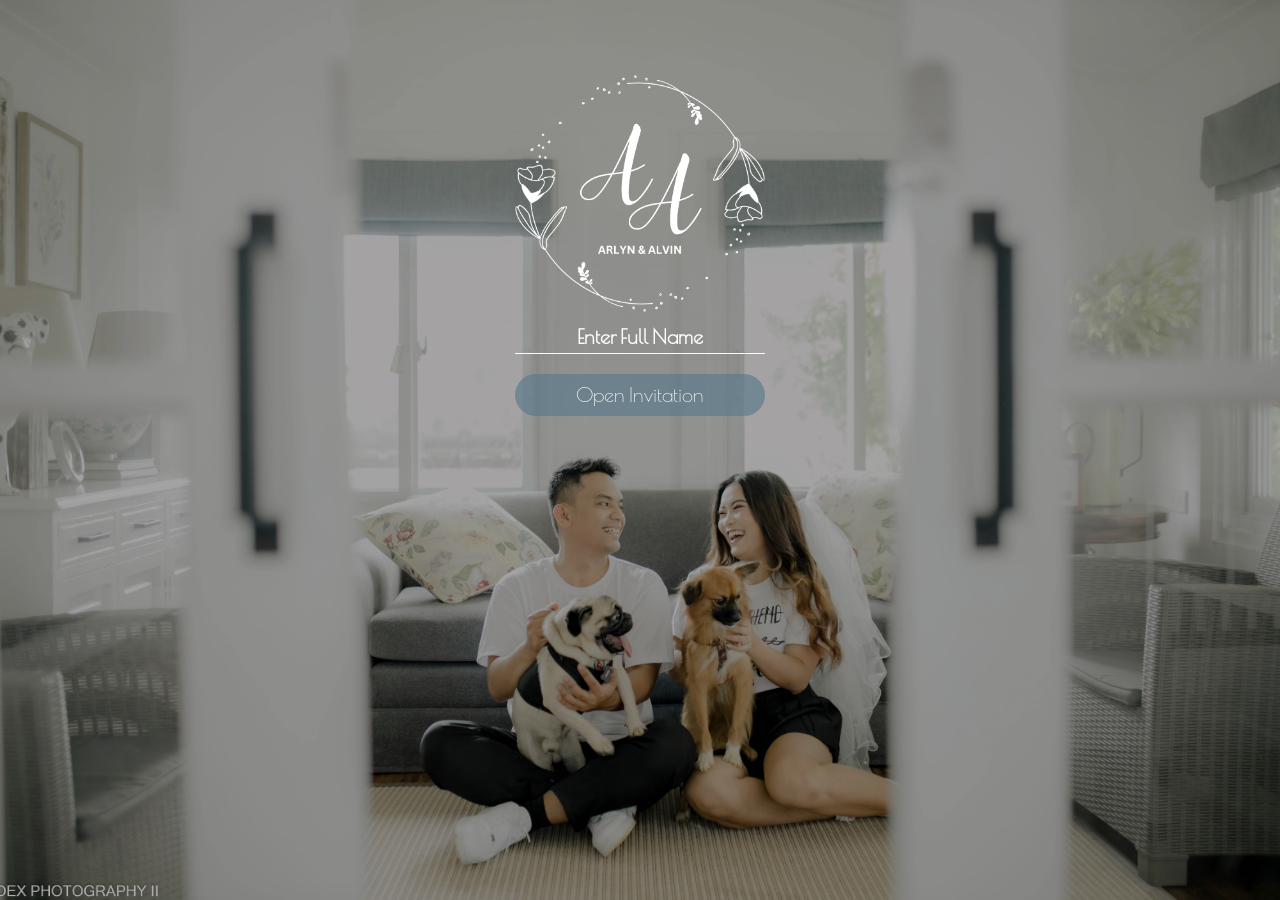
<file: index.html>
<!DOCTYPE html>
<html lang="en">
  <head>
    <meta charset="UTF-8" />
    <meta name="viewport" content="width=device-width, initial-scale=1.0" />
    <title>The Wedding</title>
    <link rel="stylesheet" href="./css/style.css" />
    <link rel="preconnect" href="https://fonts.googleapis.com" />
    <link rel="preconnect" href="https://fonts.gstatic.com" crossorigin />
    <link rel="icon" href="./resources/images/favicon.png" type="image/png" />
    <link
      href="https://fonts.googleapis.com/css2?family=Alex+Brush&family=Great+Vibes&family=Poiret+One&display=swap"
      rel="stylesheet"
    />
  </head>
  <body class="welcome__body">
    <main class="welcome">
      <div class="welcome__container">
        <div class="welcome__card">
          <img
            class="welcome__photo"
            src="./resources/images/aa-logo-white.png"
            alt="Wedding Logo"
          />
          <form>
            <label for="first-name"></label>
            <input type="text" id="name" placeholder="Enter Full Name" />
            <input id="openInvitation" type="button" value="Open Invitation" />
          </form>
        </div>
      </div>
    </main>
    <script src="./script.js"></script>
  </body>
</html>
</file>
<file: css/style.css>
*,
*::before,
*::after {
  padding: 0;
  margin: 0;
  box-sizing: border-box;
  line-height: 1.6;
}

.devider {
  margin: 0 auto;
  width: 150px;
  height: 3px;
  background-color: white;
  border-radius: 5px;
}
/* https://colorhunt.co/palette/f7fbfcd6e6f2b9d7ea769fcd */
:root {
  --primary-color: #57788b;
  --secondary-color: #f7fbfc;
  --background-color: #b9d7ea;
}

html {
  scroll-behavior: smooth;
}
body {
  font-family: "Josefin Sans", sans-serif;
  font-size: 18px;
  font-style: normal;
  font-weight: 600;
  /* background: url("../resources/images/") no-repeat center center fixed;
  background-size: cover; */
}

a {
  text-decoration: none;
}

a:visited {
  text-decoration: none;
}

li {
  list-style: none;
}

.container {
  width: 90%; /* Flexible width for small screens */
  max-width: 90%;
  margin: 0 auto;
}

.fa-brands {
  cursor: pointer;
}

.fa-brands:hover {
  color: rgba(28, 94, 192, 0.5);
}

/* INDEX.HTML */

.welcome__container {
  height: 100vh;
  background: url("../resources/images/welcomephoto.jpg") no-repeat center
    center fixed;
  background-size: cover;
  position: relative;
  display: flex;
  justify-content: center;
}

.welcome__container::before {
  content: "";
  top: 0;
  left: 0;
  height: 100%;
  width: 100%;
  position: absolute;
  background-color: rgba(0, 0, 0, 0.3);
}

.welcome__card {
  padding-top: 75px;
  align-items: center;
  text-align: center;
  position: relative;
}

.welcome__photo {
  width: 250px;
}

input[type="text"] {
  width: 100%;
  color: white;
  border: none;
  border-bottom: 1px var(--secondary-color) solid;
  text-align: center;
  background-color: rgba(0, 0, 0, 0);
  font-size: 20px;
  font-family: "Poiret One", sans-serif;
  font-weight: bold;
  display: list-item;
  margin-bottom: 20px;
}

input[type="text"]:focus {
  outline: none;
}

input[type="text"]::placeholder {
  color: white;
}

input[type="button"] {
  width: 100%;
  font-family: "Poiret One", sans-serif;
  color: white;
  background-color: #57788b9d;
  padding: 5px;
  border: none;
  border-radius: 25px;
  font-size: 20px;
  cursor: pointer;
}

input[type="button"]:hover {
  opacity: 0.7;
}

.welcome__body {
  overflow: hidden;
}

/* HOME.HTML */
.home__body {
  overflow-x: hidden;
}
/* navigation */
.navigation {
  width: 100vw;
  position: fixed;
  top: 0;
  z-index: 1001;
}

.navigation__logo img,
.navigation__logo a {
  width: 100%;
}

.navigation__logo {
  width: 60px;
  transition: width 1s ease-in-out;
}
.navigation__logo.left-active {
  width: 100px;
}

.navigation__desktop-social-items i,
.navigation__mobile-social-items i {
  font-size: 32px;
}

.navigation__desktop-menu-items li {
  padding-top: 5px;
  padding-right: 10px;
  padding-left: 10px;
}

.navigation__desktop-menu-items li:nth-of-type(8) {
  background-color: #2c3a74;
  cursor: pointer;
  border-radius: 20px;
  box-shadow: 0 4px 6px rgba(0, 0, 0, 0.4);
  transition: box-shadow 0.3s ease;
}

.navigation__desktop-menu-items li:nth-of-type(8) a {
  color: white;
  cursor: pointer;
}

/* .navigation__desktop-menu-items li:nth-of-type(8) a:hover {
  color: rgb(5, 28, 44);
  background-color: rgba(0, 0, 0, 0);
} */

.navigation__desktop-menu-items li:nth-of-type(8):hover {
  color: rgb(5, 28, 44);
  background-color: rgba(28, 94, 192, 0.5);
  box-shadow: 0 4px 6px rgba(0, 0, 0, 0.2);
}

.navigation__desktop-menu-items a {
  font-size: 18px;
  color: rgb(5, 28, 44);
}
.navigation__desktop-menu-items a:hover {
  color: rgba(28, 94, 192, 0.5);
}

.navigation__mobile-social-items i,
.navigation__desktop-social-items i {
  margin: 2px;
  position: relative;
}
.navigation__mobile-social-items a,
.navigation__desktop-social-items a {
  position: absolute;
  top: 0;
  left: 0;
  width: 100%;
  height: 100%;
}

.fa-facebook.alvin {
  color: #1877f2;
}
.fa-facebook.arlyn {
  color: #eb4891;
}

.navigation__flex {
  padding-top: 10px;
  display: flex;
  justify-content: space-between;
  align-items: center;
  padding: 0 20px;
  transition: justify-content 1s ease-in-out;
}

.navigation__flex.active {
  background-color: rgba(185, 215, 234, 0.9) !important;
}

.navigation__flex.background-active {
  background-color: rgba(185, 215, 234, 0.9);
}
.navigation__flex.left-active {
  display: flex;
  flex-direction: column;
  justify-content: left;
  align-items: start;
  height: 100vh;
}
.navigation__desktop-menu {
  height: 100%;
  display: flex;
  gap: 20px;
  transition: all 1s ease-in-out;
}
.navigation__desktop-menu.left-active {
  margin-top: 20px;
  display: flex;
  flex-direction: column;
  justify-content: space-between;
  gap: 20px;
}

.navigation__desktop-menu-items {
  display: flex;
  justify-content: space-between;
  align-items: center;
  gap: 20px;
  transition: all 1s ease-in-out;
}

.navigation__desktop-menu-items.left-active {
  display: flex;
  flex-direction: column;
  align-items: start;
  gap: 20px;
}

.navigation__desktop-social-items {
  display: flex;
  transition: all 1s ease-in-out;
}
.navigation__desktop-social-items.left-active {
  display: flex;
  flex-direction: column;
}

/* mobile nav */
.navigation__mobile-toggle i {
  font-size: 40px;
  cursor: pointer;
}

/* hero */
.home__body {
  background: url("../resources/images/homebackground.jpg") no-repeat center
    center fixed;
  background-size: cover;
}
.hero {
  width: 100vw;
  height: 100%;
}

.hero__info-container {
  max-width: 500px;
  margin: 0 auto;
}

.hero__container h1 {
  text-align: center;
  font-family: "Alex Brush", sans-serif;
  margin-top: 50px;
  font-size: 150px;
  font-weight: 550;
  line-height: 1;
}
.hero__arlyn {
  display: inline-block;
  transform: translateX(-400%);
  animation: slideInArlyn 1.5s ease-out forwards;
}
.hero__and {
  display: inline-block;
  font-size: 100px;
  animation: andScale 1.5s ease forwards;
}
.hero__alvin {
  display: inline-block;
  transform: translateX(400%);
  animation: slideInAlvin 1.5s ease-out forwards;
}

@keyframes slideInAlvin {
  from {
    transform: translateX(400%);
  }
  to {
    transform: translateX(0);
  }
}
@keyframes andScale {
  from {
    transform: scale(0.1);
    opacity: 0;
  }
  to {
    transform: scale(1);
    opacity: 1;
  }
}
@keyframes slideInArlyn {
  from {
    transform: translateX(-400%);
  }
  to {
    transform: translateX(0);
  }
}

.hero__info-container p {
  font-family: "Josefin Sans", sans-serif;
  font-size: 24px;
  font-style: normal;
  font-weight: 600;
}

.hero__info-container p:nth-of-type(2) {
  font-size: 20px;
  color: white;
  text-shadow: -1px -1px 0 black, 1px -1px 0 black, -1px 1px 0 black,
    1px 1px 0 black;
}

.hero__info-container {
  display: flex;
  flex-direction: column;
  align-items: center;
  justify-content: center;
}

.hero__info-date {
  border-bottom: 2px solid white;
}

.hero__info-container p:nth-of-type(3) {
  margin-top: 10px;
}

/* Mobile navigation */
.navigation__mobile-container {
  flex-direction: column;
  align-items: center;
  justify-content: center;
  gap: 100px;
  background-color: rgba(185, 215, 234, 0.9);
  opacity: 0;
  visibility: hidden;
  transform: translateY(-500%);
  transition: transform 0.5s ease-in-out, opacity 0.5s ease-in-out;
  display: none;
}

.navigation__mobile-container.active {
  display: flex;
  opacity: 1;
  visibility: visible;
  transform: translateY(0%);
}

.navigation__mobile-menu-items {
  display: flex;
  flex-direction: column;
  align-items: center;
  justify-content: center;
  gap: 30px;
}
.navigation__mobile-menu-items a {
  color: rgb(5, 28, 44);
  font-size: 18px;
}

.navigation__mobile-menu-items li {
  padding-top: 5px;
  padding-right: 10px;
  padding-left: 10px;
}

.navigation__mobile-menu-items li:nth-of-type(8) {
  background-color: #2c3a74;
  cursor: pointer;
  border-radius: 20px;
  box-shadow: 0 4px 6px rgba(0, 0, 0, 0.4);
  transition: box-shadow 0.3s ease;
}

.navigation__mobile-menu-items li:nth-of-type(8) a {
  color: white;
  cursor: pointer;
}

/* .navigation__desktop-menu-items li:nth-of-type(8) a:hover {
  color: rgb(5, 28, 44);
  background-color: rgba(0, 0, 0, 0);
} */

.navigation__mobile-menu-items li:nth-of-type(8):hover {
  color: rgb(5, 28, 44);
  background-color: rgba(28, 94, 192, 0.5);
  box-shadow: 0 4px 6px rgba(0, 0, 0, 0.2);
  transition: box-shadow 0.3s ease;
}

.navigation__mobile-menu-items a {
  font-size: 18px;
  color: rgb(5, 28, 44);
}
.navigation__mobile-menu-items a:hover {
  color: rgba(28, 94, 192, 0.5);
}

/* Wedding and Reception venue */
.wedding-info {
  margin: 100px 0;
  display: flex;
  align-items: center;
  justify-content: center;
}
.wedding-info__flex {
  display: flex;
  align-items: center;
  justify-content: center;
}
.wedding-info__flex--1 {
  text-align: center;
  align-items: center;
  border-right: 3px solid black;
  width: 500px;
}
.wedding-info__flex--2 {
  text-align: center;
  align-items: center;
  width: 500px;
}

.wedding-info__flex--1 h2,
.wedding-info__flex--2 h2 {
  font-family: "stella wilson", sans-serif;
  font-style: italic;
  font-weight: 400;
  font-size: 60px;
  color: white;
  text-shadow: -1px -1px 0 black, 1px -1px 0 black, -1px 1px 0 black,
    1px 1px 0 black;
}
.wedding-info__flex--1 p,
.wedding-info__flex--2 p {
  font-weight: 400;
  font-size: 25px;
  color: white;
  text-shadow: -1px -1px 0 black, 1px -1px 0 black, -1px 1px 0 black,
    1px 1px 0 black;
  line-height: normal;
}

.wedding-info__flex--1 p:nth-of-type(2),
.wedding-info__flex--2 p:nth-of-type(2) {
  font-style: italic;
  font-weight: 350;
  font-size: 20px;
}

/* Video Preview */
.video-preview {
  width: 100vw;
}

.video-preview__video-wrapper {
  text-align: center;
  margin: 0 auto;
  width: 40vw;
  height: 100%;
  position: relative;
}

.video-preview__video-wrapper img {
  width: 100%;
  border-radius: 10px;
  box-shadow: 0 4px 8px rgba(0, 0, 0, 1);
}

.video-preview__video-play-button {
  position: absolute;
  top: 50%;
  left: 50%;
  transform: translateX(-50%) translateY(-50%);
  z-index: 777;
  display: block;
  box-sizing: content-box;
  width: 2rem;
  height: 2.75rem;
  border-radius: 50%;
  cursor: pointer;
  padding: 1.25rem 1.25rem 1.25rem 1.75rem;
}

.video-preview__video-play-button::after {
  content: "";
  position: absolute;
  top: 50%;
  left: 50%;
  transform: translateX(-50%) translateY(-50%);
  z-index: 1;
  background-color: #00c9db;
  width: 4.375rem;
  height: 4.375rem;
  border-radius: 50%;
  display: block;
  transition: all 200ms;
}

.video-preview__video-play-button span {
  position: relative;
  display: block;
  z-index: 3;
  top: 0.375rem;
  left: 0.25rem;
  width: 0;
  height: 0;
  border-left: 1.625rem solid white;
  border-top: 1rem solid transparent;
  border-bottom: 1rem solid transparent;
}

.video-preview__video-play-button::before {
  content: "";
  position: absolute;
  top: 50%;
  left: 50%;
  z-index: 0;
  display: block;
  width: 4.75rem;
  height: 4.75rem;
  background-color: #00c9db;
  border-radius: 50%;
  transform: translateX(-50%) translateY(-50%);
  animation: pulse-border 1500ms ease-out infinite;
}

/* Dress code info */
.dress-code {
  margin: 0 auto;
}

.dress-code__container {
  text-align: center;
}
.dress-code__container h2 {
  padding-top: 60px;
  text-align: center;
  color: white;
  text-shadow: -1px -1px 0 black, 1px -1px 0 black, -1px 1px 0 black,
    1px 1px 0 black;
  font-size: 40px;
}
.dress-code__photo-info-flex {
  display: flex;
  gap: 2rem;
}
.dress-code__image-wrapper img {
  width: 250px;
}
.dress-code__image-wrapper {
  display: flex;
  align-items: center;
  justify-content: end;
  text-align: end;
  flex: 1;
}
.dress-code__info-wrapper {
  text-align: start;
  flex: 1;
}

.dress-code__info-wrapper h3 {
  line-height: 0.8;
  font-family: "stella wilson", sans-serif;
  font-style: italic;
  font-weight: 400;
  font-size: 45px !important;
  color: white;
  text-shadow: -1px -1px 0 black, 1px -1px 0 black, -1px 1px 0 black,
    1px 1px 0 black;
}

.dress-code__info-wrapper p:first-of-type {
  margin-bottom: 1rem;
}
.dress-code__info-wrapper h4:nth-of-type(2) {
  margin-bottom: 3rem;
}
.dress-code__info-wrapper h4,
.dress-code__info-wrapper p {
  font-weight: 400;
  font-size: 20px;
  color: white;
  text-shadow: -1px -1px 0 black, 1px -1px 0 black, -1px 1px 0 black,
    1px 1px 0 black;
}
.dress-code__container h3 {
  margin-top: 20px;
  font-weight: 400;
  font-size: 25px;
  color: white;
  text-shadow: -1px -1px 0 black, 1px -1px 0 black, -1px 1px 0 black,
    1px 1px 0 black;
}
.dress-code__color-container {
  display: flex;
  justify-content: center;
  align-items: center;
  gap: 2rem;
}
.dress-code_color {
  height: 75px;
  width: 75px;
  border-radius: 50%;
  box-shadow: 0 4px 8px rgba(0, 0, 0, 1);
  opacity: 0;
  transform: translateX(-10px);
}

.color1 {
  background-color: #000080;
}

.color2 {
  background-color: #2c3a74;
}

.color3 {
  background-color: #56678b;
}
.color4 {
  background-color: #8a9db1;
}
.color5 {
  background-color: #bfc5cc;
}
.color6 {
  background-color: #c0c0c0;
}

.dress-code_color.animate {
  animation: slideInColor 0.6s ease forwards;
}

.color1.animate {
  animation-delay: 0s;
}
.color2.animate {
  animation-delay: 0.1s;
}
.color3.animate {
  animation-delay: 0.2s;
}
.color4.animate {
  animation-delay: 0.3s;
}
.color5.animate {
  animation-delay: 0.4s;
}
.color6.animate {
  animation-delay: 0.5s;
}

@keyframes slideInColor {
  to {
    opacity: 1;
    transform: translateX(0);
  }
}
/* Entourage */
.entourage__container h2 {
  padding-top: 75px;
  text-align: center;
  color: white;
  text-shadow: -1px -1px 0 black, 1px -1px 0 black, -1px 1px 0 black,
    1px 1px 0 black;
  font-size: 40px;
}
.entourage__container {
  max-width: 100%;
  /* text-align: center; */
}

.entourage__flex {
  display: flex;
}
.entourage__img {
  flex: 1;
}
.img-1 {
  text-align: right;
}

.entourage__img img {
  max-width: 100%;
  height: 700px; /* or any fixed height */
  object-fit: contain;
  transition: scale 1s ease-in-out;
}
.entourage__img img:hover {
  scale: 1.05;
}

/* Gift Guide */
.gift-guide__container {
  margin-bottom: 100px;
}
.gift-guide__container h2 {
  padding-top: 100px;
  text-align: center;
  color: white;
  text-shadow: -1px -1px 0 black, 1px -1px 0 black, -1px 1px 0 black,
    1px 1px 0 black;
  font-size: 40px;
}

.gift-guide__flex {
  display: flex;
  flex-direction: column;
  justify-content: center;
  align-items: center;
}
.gift-guide__gift-image {
  width: 100px;
}

.gift-guide__gift-qr {
  width: 350px;
  height: 500px;
  border-radius: 20px;
  position: relative;
}

.gift-guide__flex p {
  text-align: center;
  width: 1100px;
  max-width: 90vw;
}
.gift-guide__gift-image img,
.gift-guide__gift-qr img {
  width: 100%;
}
.gift-guide__gift-qr img {
  position: absolute;
  top: 50%;
  left: 50%;
  transform: translate(-50%, -50%);
  max-width: 100%;
  max-height: 100%;
  margin-top: 40px;
}

.gift-guide__gift-image img {
  margin-top: 20px;
}

.gift-guide__flex p {
  margin-top: 20px;
  font-weight: 400;
  font-size: 25px;
  color: white;
  text-shadow: -1px -1px 0 black, 1px -1px 0 black, -1px 1px 0 black,
    1px 1px 0 black;
}

/* RSVP */
.rsvp {
  display: flex;
  justify-content: center;
  align-items: center;
  width: 100vw;
  height: 100vh;
  background: url("../resources/images/homebackground.jpg") no-repeat center
    center;
  background-size: cover;
  background-attachment: scroll;
  position: fixed;
  top: 0;
  left: 0;
  z-index: 1000;
  opacity: 0;
  transform: scale(0.8);
  pointer-events: none;
  transition: opacity 0.4s ease, transform 0.4s ease;
}

.rsvp.active {
  opacity: 1;
  transform: scale(1);
  pointer-events: auto;
}

.rsvp::before {
  content: "";
  top: 0;
  left: 0;
  width: 100%;
  height: 100vh;
  background-color: rgba(0, 0, 0, 0.5);
  position: absolute;
}

.rsvp__card {
  padding: 0 50px;
  display: flex;
  flex-direction: column;
  justify-content: center;
  align-items: center;
  max-width: 400px;
  height: 350px;
  background-color: white;
  border-radius: 10px;
  gap: 20px;
  position: relative;
}
.rsvp__card p:nth-of-type(1) {
  position: absolute;
  top: 0;
  right: 20px;
  font-size: 40px;
  font-weight: 300;
  cursor: pointer;
}
.rsvp__card button {
  font-family: inherit;
  font-size: 20px;
  padding: 0 20px;
  color: white;
  background-color: #2c3a74;
  cursor: pointer;
  border-radius: 18px;
  box-shadow: 0 4px 6px rgba(0, 0, 0, 0.3);
  transition: all 0.3s ease;
  border: none;
  padding-top: 3px;
}

.rsvp__card button:hover {
  color: rgb(5, 28, 44);
  background-color: rgba(28, 94, 192, 0.5);
  box-shadow: 0 4px 6px rgba(0, 0, 0, 0.2);
  padding: 0 20px;
  padding-top: 10px;
  padding-bottom: 7px;
}

#guest {
  position: absolute;
  left: -9999px;
}

/* VENUE */
.venue {
  display: flex;
  justify-content: center;
  align-items: center;
  width: 100vw;
  height: 100vh;
  background: url("../resources/images/homebackground.jpg") no-repeat center
    center;
  background-size: cover;
  background-attachment: scroll;
  position: fixed;
  top: 0;
  left: 0;
  z-index: 1000;
  opacity: 0;
  transform: scale(0.8);
  pointer-events: none;
  transition: opacity 0.4s ease, transform 0.4s ease;
}

.venue.active {
  opacity: 1;
  transform: scale(1);
  pointer-events: auto;
}

.venue::before {
  content: "";
  top: 0;
  left: 0;
  width: 100%;
  height: 100vh;
  background-color: rgba(0, 0, 0, 0.5);
  position: absolute;
}

.venue__card {
  padding-top: 3px;
  max-width: 1100px;
  position: relative;
  background-color: white;
  border-top-left-radius: 3px;
  border-top-right-radius: 3px;
  padding-left: 3px;
}

.value__inner-circle {
  width: 10px;
  height: 10px;
  border-radius: 50%;
  border-style: solid;
  border-width: 3px;
  border-color: black;
  background-color: white;
  z-index: 1;
  position: absolute;
}

.value__inner-circle1 {
  top: 330px;
  width: 10px;
  height: 10px;
  border-radius: 50%;
  border-style: solid;
  border-width: 3px;
  border-color: black;
  background-color: white;
  z-index: 1;
  position: absolute;
}

.value__inner-circle2 {
  bottom: 0px;
  width: 10px;
  height: 20px;
  background-color: white;
  z-index: 1;
  position: absolute;
}

.value__information-1 {
  display: flex;
  align-items: center;
  margin-left: 3px;
  border-left: 4px solid black;
  padding-bottom: 30px;
}

.value__information-2 {
  display: flex;
  align-items: center;
  margin-left: 3px;
  border-left: 4px solid black;
}

.value__info-container {
  padding-left: 20px;
  /* flex: 1; */
}
/* .value__map-container{
  flex: 1;
} */
.value__map-container {
  width: 600px;
  height: 300px;
  overflow: hidden;
  position: relative;
}
.value__map-container-1 {
  width: 600px;
  height: 300px;
  overflow: hidden;
  position: relative;
  margin-bottom: 20px;
}

.value__map-container iframe,
.value__map-container-1 iframe {
  padding: 10px;
  width: 100%;
  height: 100%;
}

.venue__card-1 {
  padding-top: 3px;
  max-width: 1100px;
  position: relative;
  background-color: white;
  border-bottom-left-radius: 3px;
  border-bottom-right-radius: 3px;
  padding-left: 3px;
}

.value__info-container h3 {
  font-family: "stella wilson", sans-serif;
  font-size: 50px;
}

.venue__close-button {
  position: absolute;
  top: -20px;
  right: 20px;
  font-size: 60px;
  font-weight: 300;
  cursor: pointer;
  z-index: 200;
  color: white;
  color: white;
  transition: transform 0.2s ease, color 0.2s ease;
  user-select: none;
}

.venue__close-button:hover {
  color: #ff6b6b; /* soft red/pink for clear interaction */
  transform: scale(1.2);
}

/* GALLERY */
.gallery {
  display: flex;
  justify-content: center;
  align-items: center;
  width: 100vw;
  /* height: 100%; */
  height: 0px;
  overflow: hidden;
  background: url("../resources/images/homebackground.jpg") no-repeat center
    center;
  background-size: cover;
  background-attachment: scroll;
  z-index: 1000;
  opacity: 1;
  transform: scale(0.6);
  pointer-events: none;
  transition: all 0.4s ease;
  position: relative;
  left: -2000px;
}

.gallery::before {
  content: "";
  top: 0;
  left: 0;
  width: 100%;
  height: 100%;
  background-color: rgba(0, 0, 0, 0.5);
  position: absolute;
}
.gallery__container {
  margin-bottom: 20px;
}

.gallery.active {
  left: 0;
  height: 100%;
  overflow: auto;
  pointer-events: auto;
  opacity: 1;
  transform: scale(1);
}

.main.deactivated {
  display: none;
}

.gallery-button:hover {
  cursor: pointer;
}
.gallery__container {
  margin-top: 70px;
  width: 1100px;
  position: relative;
}

.gallery__grid {
  display: grid;
  grid-template-columns: repeat(3, 1fr);
  gap: 10px;
}

.gallery__grid img {
  width: 100%;
  height: 100%;
  object-fit: cover;
  border-radius: 10px;
}

.gallery__image-container {
  contain: content;
}

.gallery__close-button {
  font-size: 60px;
  font-weight: 300;
}

.gallery__close-div {
  display: flex;
  justify-content: end;
}
.gallery__close-button {
  text-align: end;
  font-size: 50px;
  max-height: 70px;
  font-weight: 300;
  cursor: pointer;
  z-index: 200;
  color: white;
  transition: transform 0.2s ease, color 0.2s ease;
  user-select: none;
}

.gallery__close-button:hover {
  color: #ff6b6b; /* soft red/pink for clear interaction */
}

.image-container-1 {
  grid-column: span 2;
}

.image-container-3 {
  grid-row: span 2;
}

.image-container-5 {
  grid-row: span 2;
}

.image-container-8 {
  grid-row: span 2;
  grid-column: span 2;
}

.image-container-10 {
  grid-row: span 2;
  grid-column: span 3;
}

.image-container-11 {
  grid-row: span 3;
  grid-column: span 2;
}

.image-container-18 {
  grid-column: span 3;
}

@keyframes pulse-border {
  0% {
    transform: translateX(-50%) translateY(-50%) scale(1);
    opacity: 1;
  }
  100% {
    transform: translateX(-50%) translateY(-50%) scale(1.5);
    opacity: 0;
  }
}

.modal {
  display: none;
  position: fixed;
  top: 0;
  left: 0;
  z-index: 9999999;
  width: 100%;
  height: 100%;
  overflow: auto;
  background-color: rgba(0, 0, 0, 0.5);
}

.modal__content {
  background-color: rgba(0, 0, 0, 0.5);
  margin: 10% auto;
  padding: 20px;
  border: 1px solid #888;
  border-radius: 10px;
  max-width: 600px;
  position: relative;
}

.modal__close-button {
  color: white;
  position: absolute;
  top: 0.1px;
  right: 20px;
  font-size: 40px;
  font-weight: 300;
  cursor: pointer;
  z-index: 9999;
}

/* MEDIA QUERY */
@media (max-width: 768px) {
  /* INDEX.HTML */
  .welcome__photo {
    width: 200px;
  }

  .welcome__card {
    padding-top: 25px;
  }

  /* HOME.HTML */
  .navigation__desktop-menu {
    flex-direction: row !important;
  }

  .navigation__desktop-menu-items {
    flex-direction: row !important;
  }

  .navigation__desktop-social-items {
    flex-direction: row !important;
  }
  .navigation__desktop-menu-items,
  .navigation__desktop-social-items {
    display: none !important;
  }
  .navigation__flex {
    flex-direction: row !important;
    justify-content: space-between !important;
    align-items: center !important;
    height: 60px !important;
    width: 100vw !important;
    background-color: rgba(0, 0, 0, 0) !important;
    transition: background-color 0.6s ease-in-out;
  }
  .navigation__logo {
    width: 60px !important;
  }

  /* HERO */
  .home__body {
    background: none;
  }

  .home__body::before {
    content: "";
    position: fixed;
    top: 0;
    left: 0;
    width: 100%;
    height: 100vh;
    background: url("../resources/images/homebackgroundmobile.png") no-repeat
      center center;
    background-size: cover;
    background-attachment: scroll;
    z-index: -1;
  }

  .hero__container h1 {
    font-size: 100px;
  }

  .hero__container h1 span {
    font-size: 75px;
  }

  .hero__info-container p:nth-of-type(1) {
    font-family: "Josefin Sans", sans-serif;
    font-size: 25px;
    font-style: normal;
    font-weight: 600;
  }
  .hero__info-container p:nth-of-type(2) {
    font-size: 16px;
  }
  .hero__info-container p:nth-of-type(3) {
    margin-top: 30px;
    font-size: 16px;
  }
  .video-preview__video-wrapper {
    width: 90%;
  }
  /* .video-preview__video-button,
  .video-preview__video-play-button,
  .video-preview__video-play-button span{
    cursor: pointer;
  } */
  .wedding-info__flex--1 h2,
  .wedding-info__flex--2 h2 {
    font-size: 45px;
  }
  .wedding-info__flex--1 p,
  .wedding-info__flex--2 p {
    font-weight: 400;
    font-size: 1.2rem;
    color: white;
    text-shadow: -1px -1px 0 black, 1px -1px 0 black, -1px 1px 0 black,
      1px 1px 0 black;
  }

  .wedding-info__flex--1 p:nth-of-type(2),
  .wedding-info__flex--2 p:nth-of-type(2) {
    font-style: italic;
    font-weight: 350;
    font-size: 1rem;
  }

  .wedding-info__flex--1 {
    border-right: none;
  }

  .wedding-info__flex--1 {
    padding-bottom: 25px;
  }

  .wedding-info__flex {
    flex-direction: column;
  }

  .wedding-info__flex--1,
  .wedding-info__flex--2 {
    width: 90%;
  }
  .modal__content iframe {
    width: 100%;
  }

  .video-preview__video-play-button {
    z-index: 1000;
  }

  .dress-code__photo-info-flex {
    gap: 5px;
  }

  .dress-code__image-wrapper img {
    width: 170px;
  }

  .dress-code__container h2 {
    font-size: 30px !important;
  }

  .dress-code__info-wrapper h3 {
    font-size: 35px !important;
  }

  .dress-code__info-wrapper p:first-of-type {
    margin-bottom: 1rem;
  }
  .dress-code__info-wrapper h4:nth-of-type(2) {
    margin-bottom: 2rem;
  }
  .dress-code__info-wrapper h4,
  .dress-code__info-wrapper p {
    font-weight: 400;
    font-size: 15px;
    color: white;
    text-shadow: -1px -1px 0 black, 1px -1px 0 black, -1px 1px 0 black,
      1px 1px 0 black;
  }

  .dress-code__color-container {
    gap: 5px;
  }

  .dress-code__container h3 {
    font-size: 20px;
  }
  .dress-code_color {
    height: 50px;
    width: 50px;
  }

  /* Entourage */
  .entourage__flex {
    flex-direction: column;
  }

  .entourage__flex a {
    text-align: center;
  }
  .entourage__img img {
    max-height: 350px;
  }
  .img-1 {
    text-align: start;
  }

  .entourage__container h2 {
    font-size: 30px;
  }

  /* Gift Guide */

  .gift-guide__flex p {
    font-size: 20px;
  }

  .gift-guide__gift-qr {
    margin-top: 10px;
    width: 230px;
    height: 328px;
  }
  .gift-guide h2 {
    font-size: 30px;
  }
  /* RSVP */
  .rsvp {
    background: url("../resources/images/homebackgroundmobile.png") no-repeat
      center center;
    background-size: cover;
    background-attachment: scroll;
    position: fixed;
    top: 0;
    left: 0;
  }

  /* Venue */
  .venue__card {
    max-width: 95vw !important;
    width: 95vw !important ;
  }
  .venue__card-1 {
    max-width: 95vw !important;
    width: 95vw !important;
  }

  .value__information-1,
  .value__information-2 {
    flex-direction: column;
  }
  .value__map-container {
    width: 100%;
    height: 220px !important;
  }
  .value__map-container-1 {
    width: 100%;
    height: 220px !important;
  }

  .value__inner-circle1 {
    top: 320px;
  }

  .venue__close-button {
    color: black;
  }

  .value__info-container h3 {
    font-size: 40px !important;
    line-height: 1;
  }

  .value__info-container h4 {
    font-size: 16px !important;
    line-height: 1;
  }

  .value__info-container p {
    font-size: 14px !important;
    line-height: 1;
  }

  /* Gallery */
  .gallery__container {
    max-width: 90vw;
  }
}

@media (min-width: 768px) {
  /* INDEX.HTML */
  .navigation__mobile-toggle {
    display: none;
  }
}
</file>
